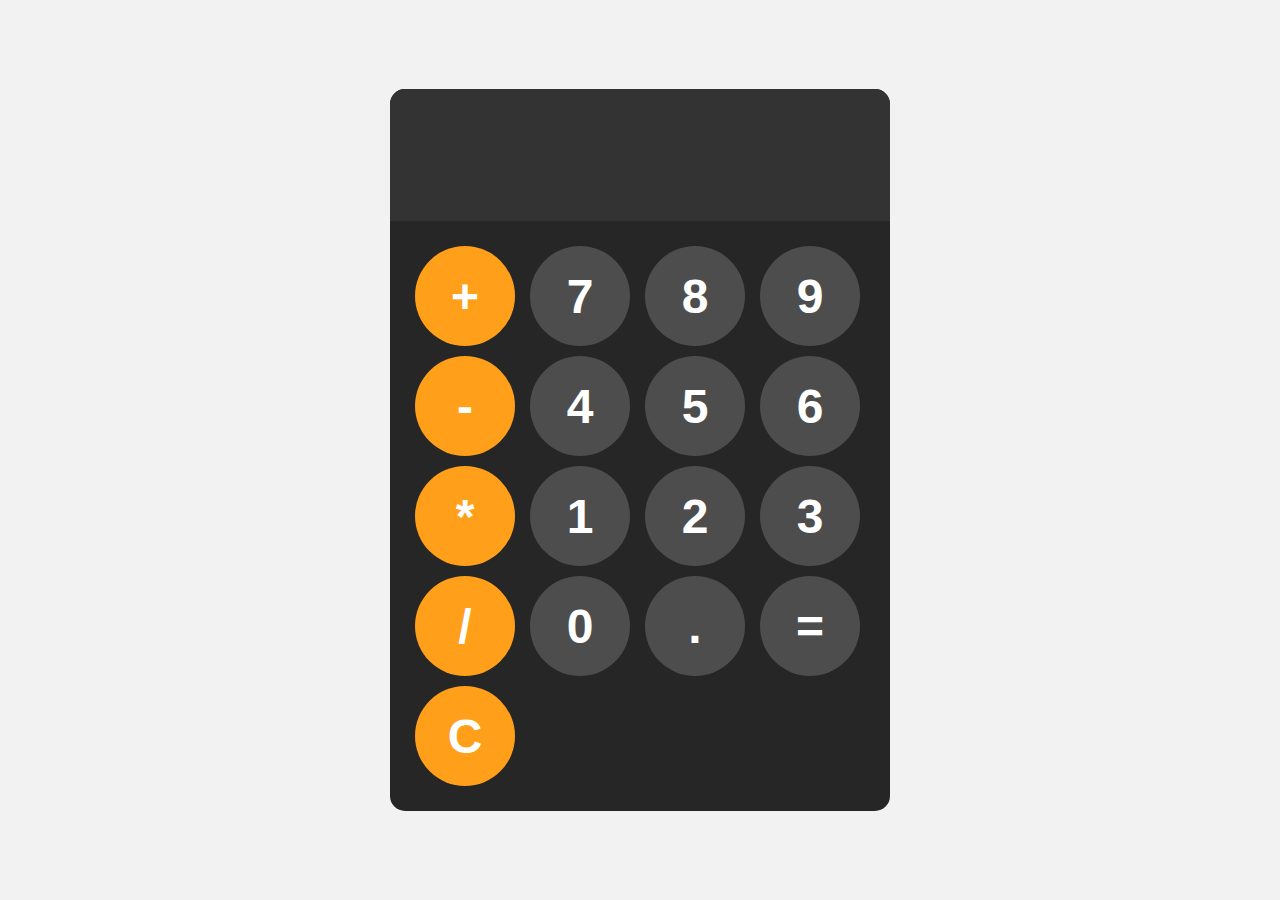
<file: Calculator/index.html>
<!DOCTYPE html>
<html lang="en">
<head>
    <meta charset="UTF-8">
    <meta name="viewport" content="width=device-width, initial-scale=1.0">
    <title>My Calculator</title>
    <link rel="stylesheet" href="style.css">
</head>
<body>
    
    <div id="calculator">
        <input id="display" readonly>
        <div id="keys">
            <button onclick="appendToDisplay('+')" class="operator-btn">+</button>
            <button onclick="appendToDisplay('7')">7</button>
            <button onclick="appendToDisplay('8')">8</button>
            <button onclick="appendToDisplay('9')">9</button>
            <button onclick="appendToDisplay('-')" class="operator-btn">-</button>
            <button onclick="appendToDisplay('4')">4</button>
            <button onclick="appendToDisplay('5')">5</button>
            <button onclick="appendToDisplay('6')">6</button>
            <button onclick="appendToDisplay('*')" class="operator-btn">*</button>
            <button onclick="appendToDisplay('1')">1</button>
            <button onclick="appendToDisplay('2')">2</button>
            <button onclick="appendToDisplay('3')">3</button>
            <button onclick="appendToDisplay('/')" class="operator-btn">/</button>
            <button onclick="appendToDisplay('0')">0</button>
            <button onclick="appendToDisplay('.')">.</button>
            <button onclick="calculate()">=</button>
            <button onclick="clearDisplay()" class="operator-btn">C</button>
        </div>
    </div>

    <script src="index.js"></script>
</body>
</html>
</file>
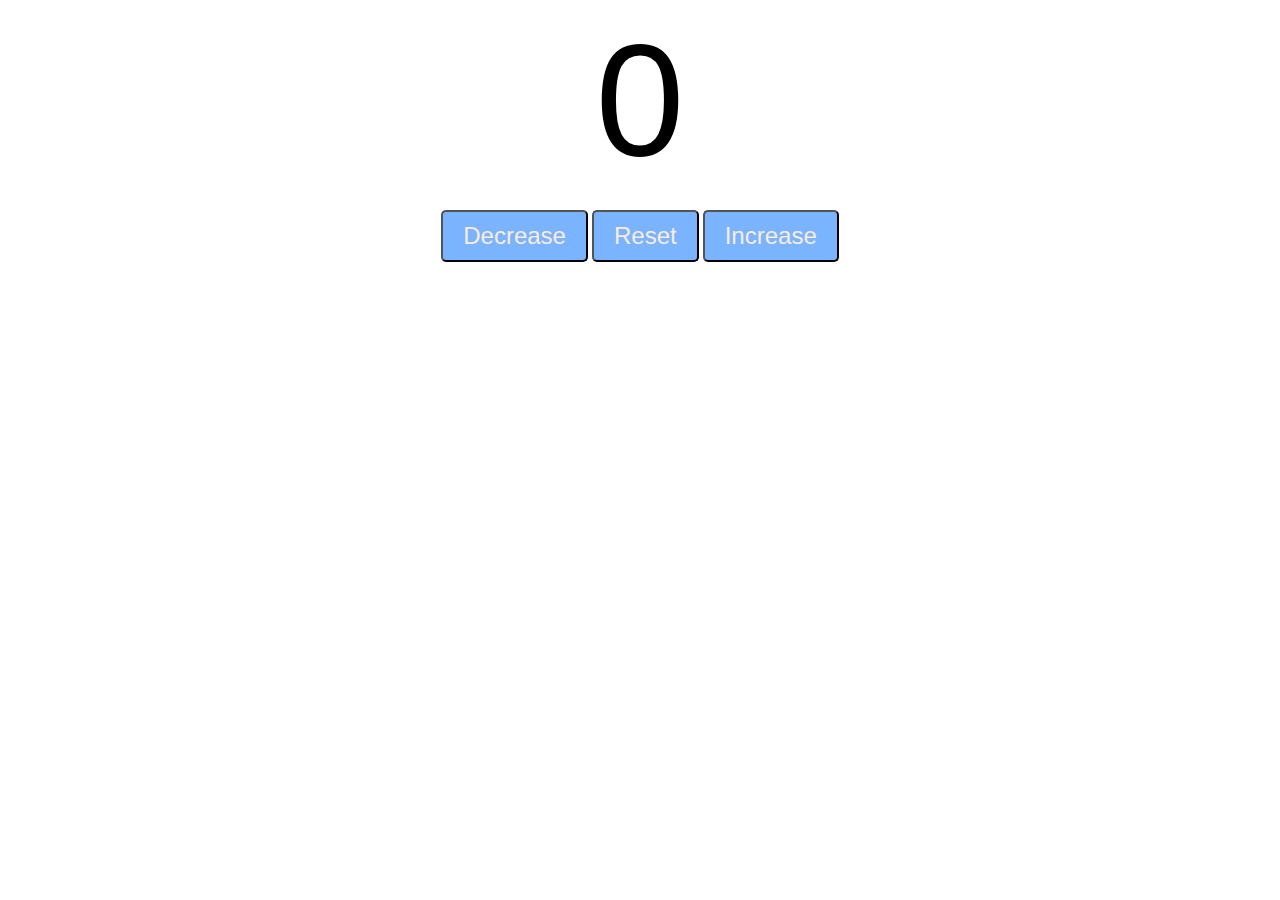
<file: Counter_program/index.html>
<!DOCTYPE html>
<html lang="en">
<head>
    <meta charset="UTF-8">
    <meta name="viewport" content="width=device-width, initial-scale=1.0">
    <title>My Website</title>
    <link rel="stylesheet" href="style.css">
</head>
<body>
    <label id="countLabel">0</label><br>

    <div id="buttonContainer">
        <button id="decreaseButton" class="buttons">Decrease</button>
        <button id="resetButton" class="buttons">Reset</button>
        <button id="increaseButton" class="buttons">Increase</button>
    </div>
    

    <script src="index.js"></script>
</body>
</html>
</file>
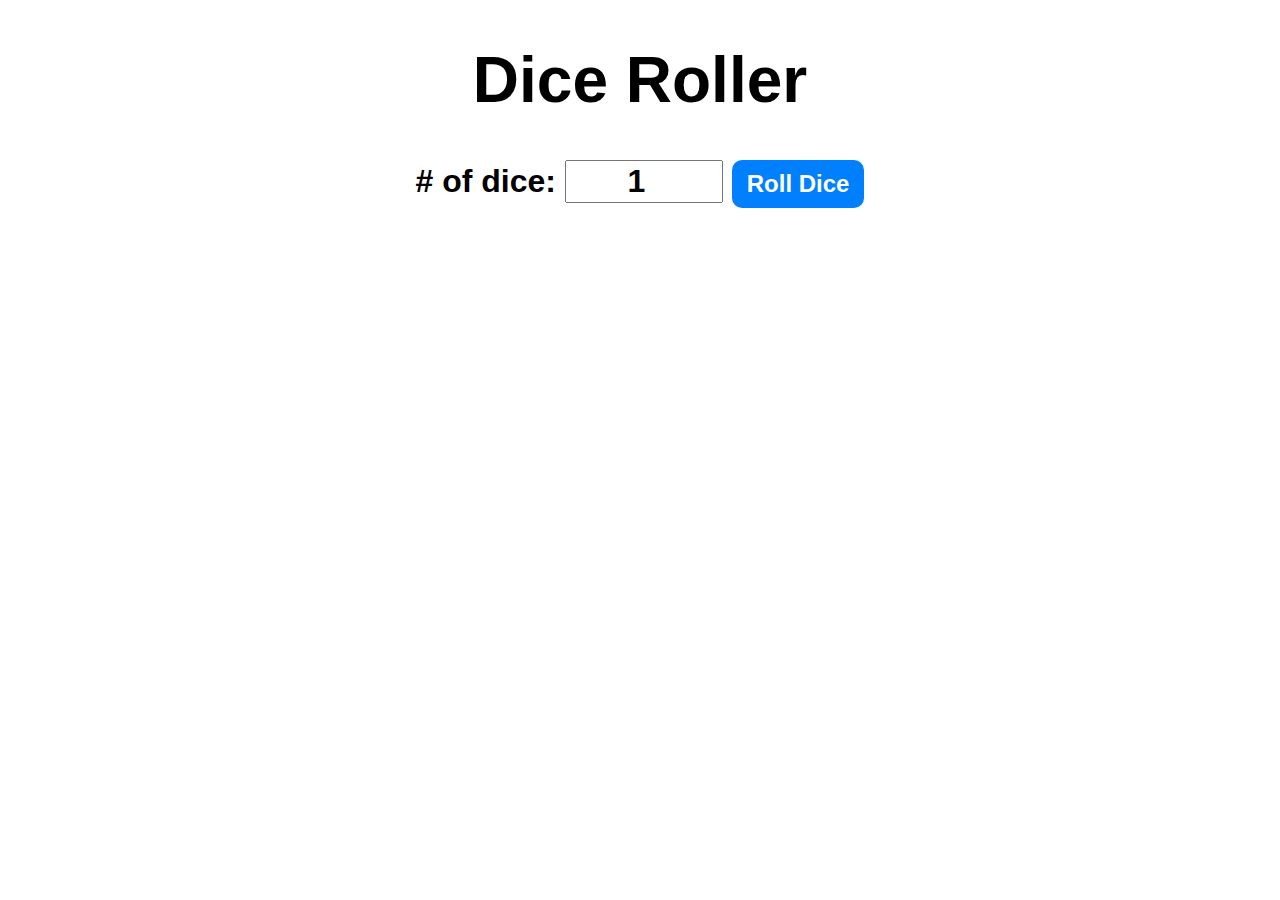
<file: Dice_roller/index.html>
<!DOCTYPE html>
<html lang="en">
<head>
    <meta charset="UTF-8">
    <meta name="viewport" content="width=device-width, initial-scale=1.0">
    <title>Dice Roller</title>
    <link rel="stylesheet" href="style.css">
</head>
<body>
    

    <div id="container">
        <h1>Dice Roller</h1>
        <label for=""># of dice: </label>
        <input type="number" id="numOfDice" value="1" min="1">
        <button onclick="rollDice()">Roll Dice</button>
        <div id="diceResult"></div>
        <div id="diceImages"></div>
    </div>

    <script src="index.js"></script>
</body>
</html>
</file>
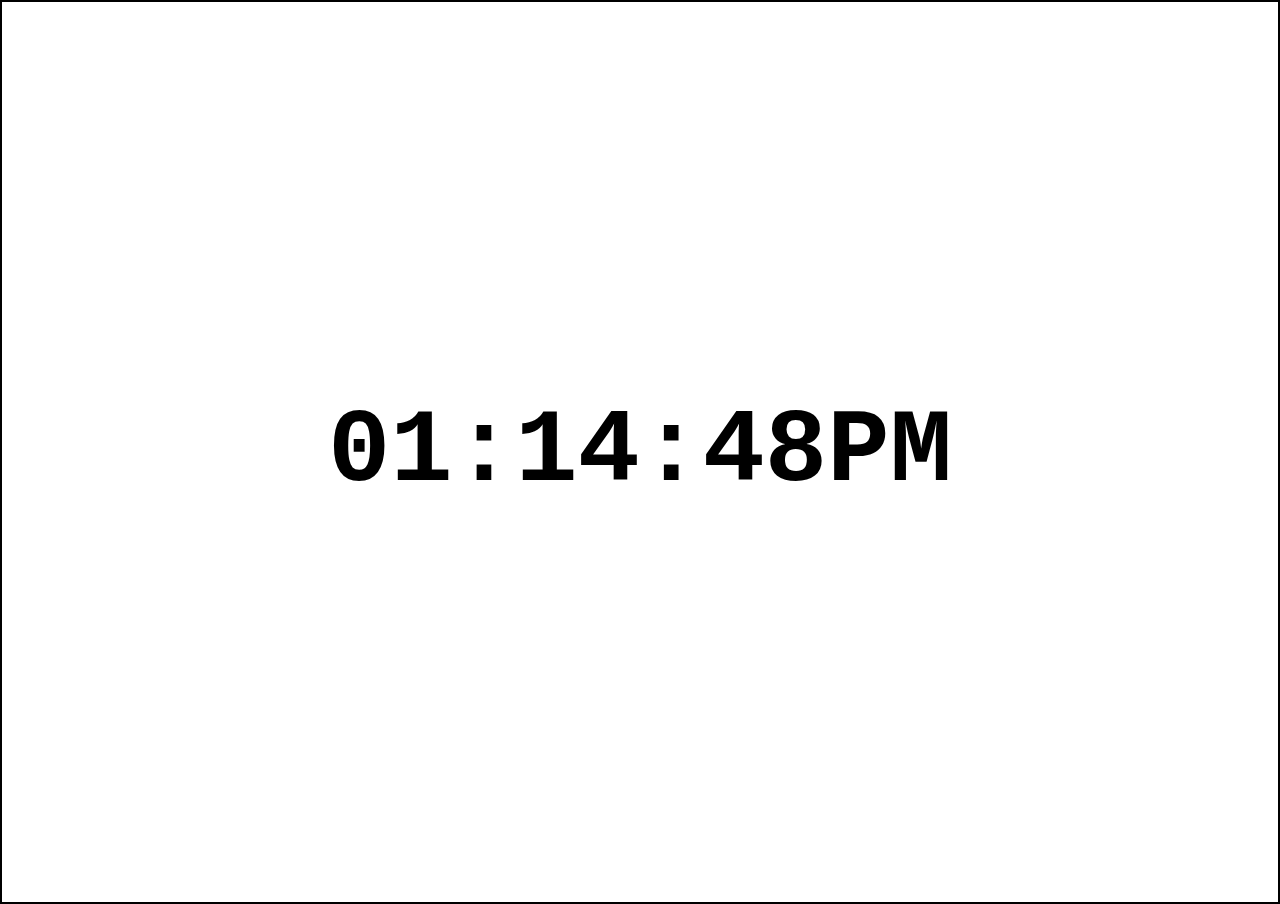
<file: Digital Clock/index.html>
<!DOCTYPE html>
<html lang="en">
<head>
    <meta charset="UTF-8">
    <meta name="viewport" content="width=device-width, initial-scale=1.0">
    <title>Document</title>
    <link rel="stylesheet" href="style.css">
</head>
<body>
    <div id="clock-container">
        <div id="clock">00:00:00</div>
    </div>

    <script src="index.js"></script>
</body>
</html>
</file>
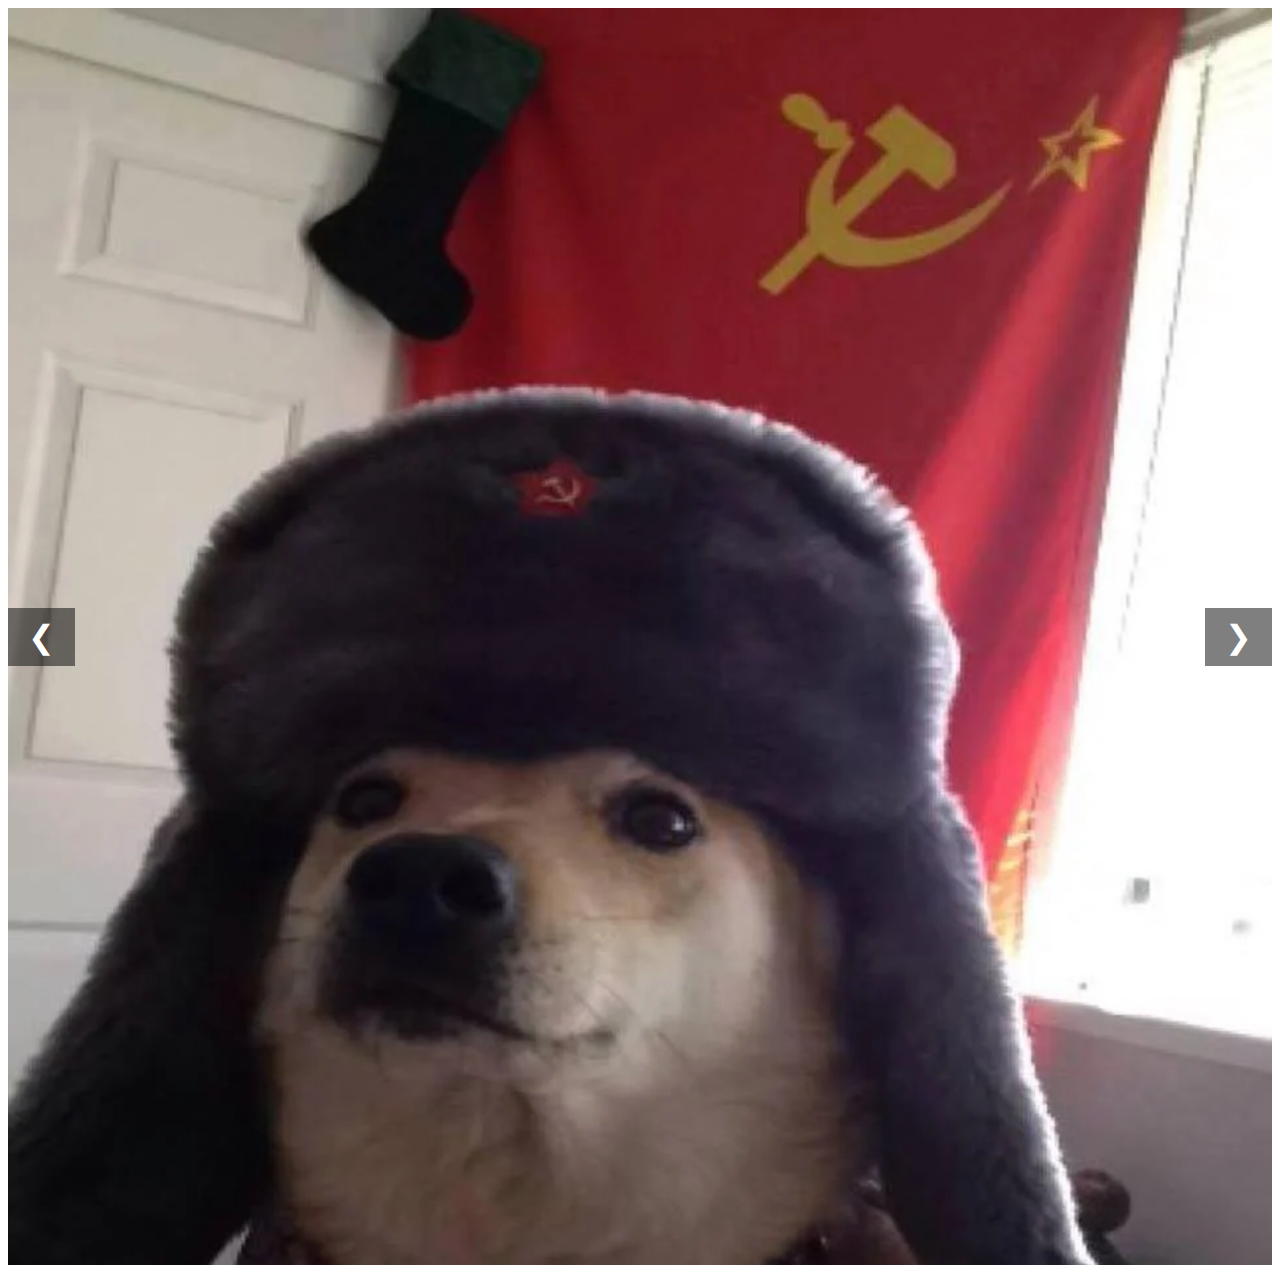
<file: Image Slider/index.html>
<!DOCTYPE html>
<html lang="en">
<head>
    <meta charset="UTF-8">
    <meta name="viewport" content="width=device-width, initial-scale=1.0">
    <title>Document</title>
    <link rel="stylesheet" href="style.css">
</head>
<body>
    <div class="slider">
        <div class="slides">
            <img class="slide" src="./Images/ussr_doge png.png" alt="A cute doggo wearing a hat">
            <img class="slide" src="./Images/Corgi.jpg" alt="A cute corgi">
            <img class="slide" src="./Images/doggo.jpg" alt="A cute doggo">
        </div>
        <button class="prev" onclick="prevSlide()">&#10094</button>
        <button class="next" onclick="nextSlide()">&#10095</button>
    </div>

    <script src="index.js"></script>
</body>
</html>
</file>
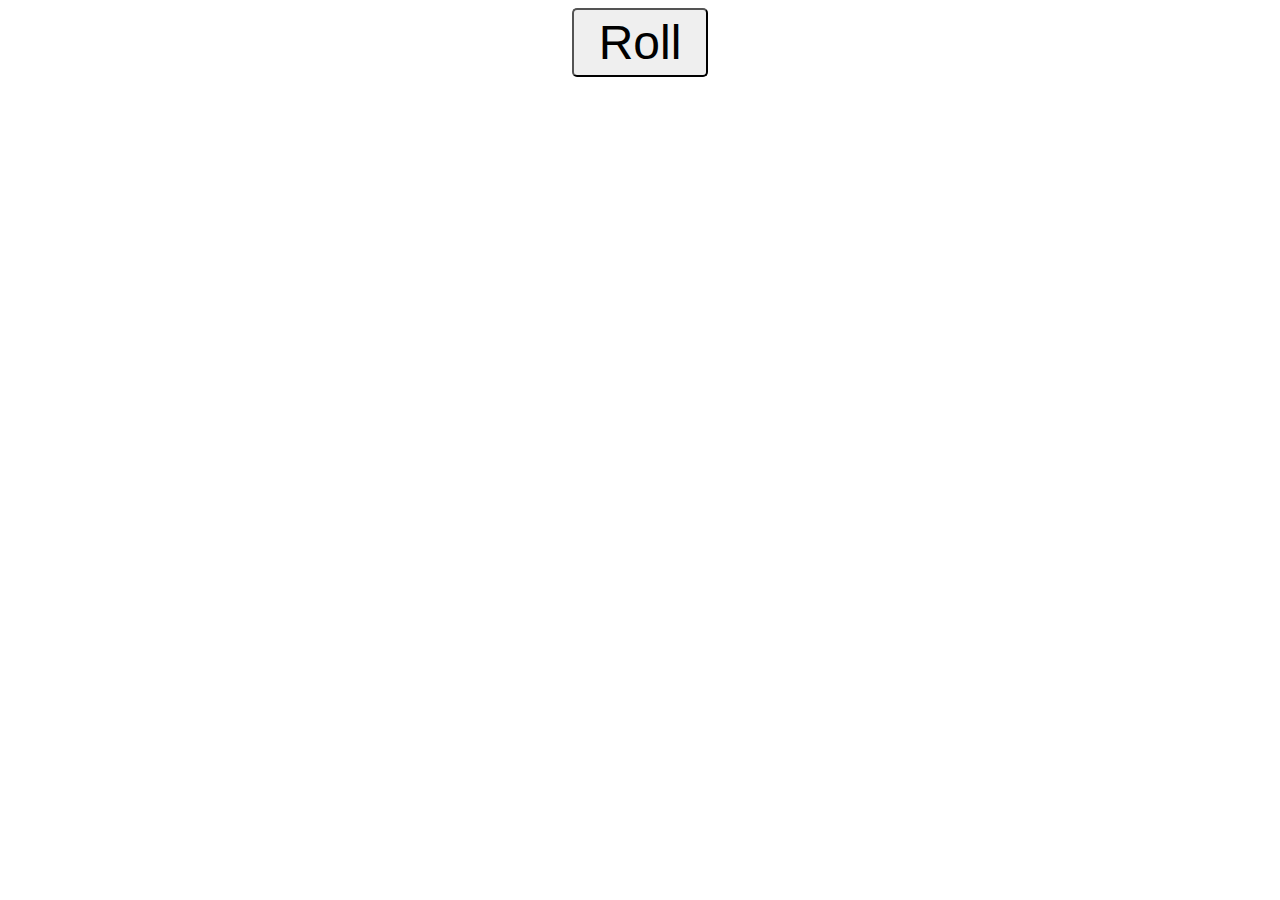
<file: Random_number/index.html>
<!DOCTYPE html>
<html lang="en">
<head>
    <meta charset="UTF-8">
    <meta name="viewport" content="width=device-width, initial-scale=1.0">
    <title>Document</title>
    <link rel="stylesheet" href="style.css">
</head>
<body>
    <button id="myButton">Roll</button><br>
    
    <label id="label1" class="myLabel"></label> <br>
    <label id="label2" class="myLabel"></label> <br>
    <label id="label3" class="myLabel"></label> <br>

    <script src="index.js"></script>
</body>
</html>
</file>
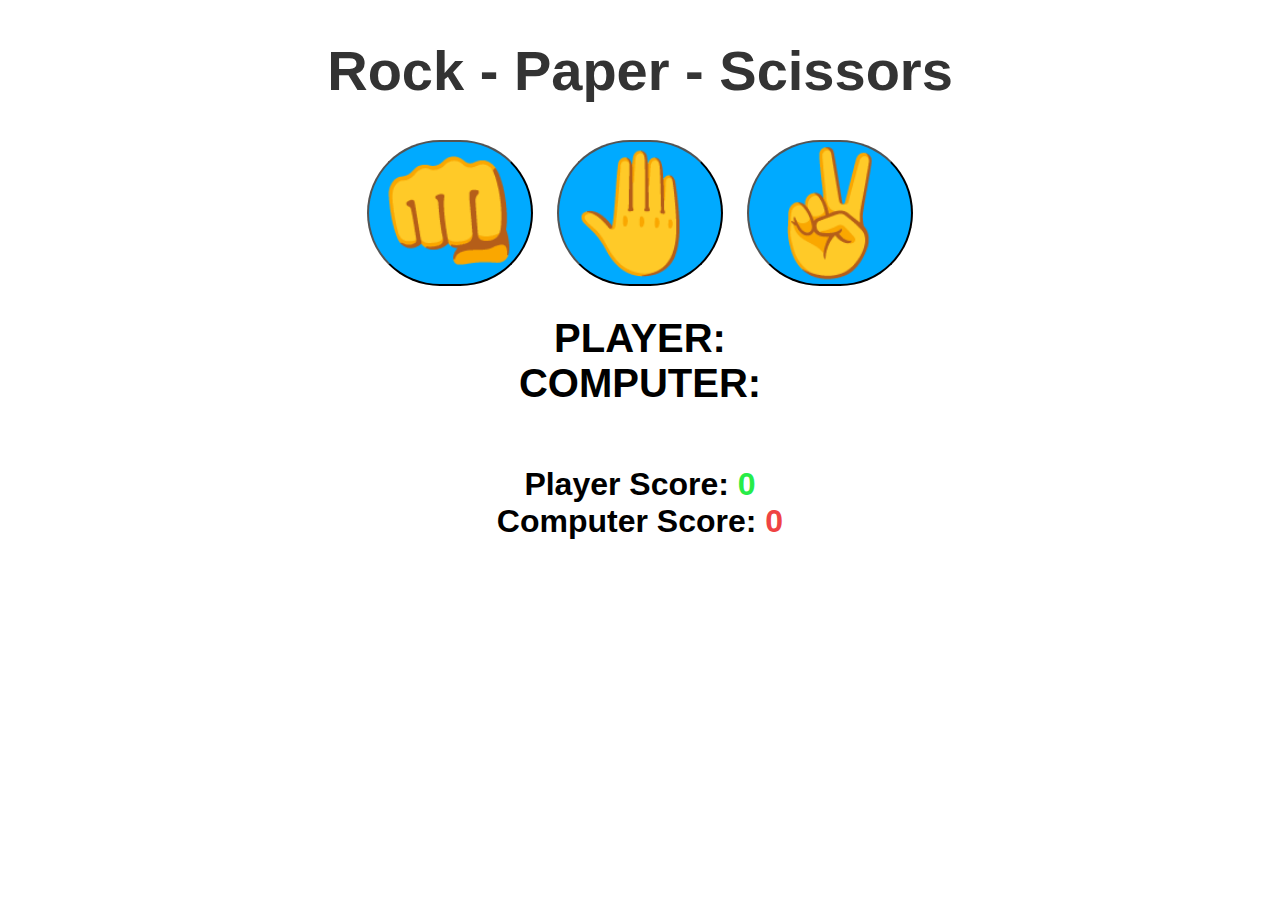
<file: Rock Paper Scissors/index.html>
<!DOCTYPE html>
<html lang="en">
<head>
    <meta charset="UTF-8">
    <meta name="viewport" content="width=device-width, initial-scale=1.0">
    <title>Document</title>
    <link rel="stylesheet" href="style.css">
</head>
<body>  
    <h1>Rock - Paper - Scissors</h1>

    <div class ="choices">
        <button onclick="playGame('rock')">👊</button>
        <button onclick="playGame('paper')">🤚</button>
        <button onclick="playGame('scissors')">✌️</button>
    </div>
    
    <div id ="playerDisplay">
        PLAYER: 
    </div>

    <div id ="computerDisplay">
        COMPUTER: 
    </div>

    <div id ="resultDisplay"></div>

    <div class="scoreDisplay">
        Player Score: 
        <span id="playerScoreDisplay">0</span>
    </div>

    <div class="scoreDisplay">
        Computer Score: 
        <span id="computerScoreDisplay">0</span>
    </div>

    <script src="index.js"></script>
</body>
</html>
</file>
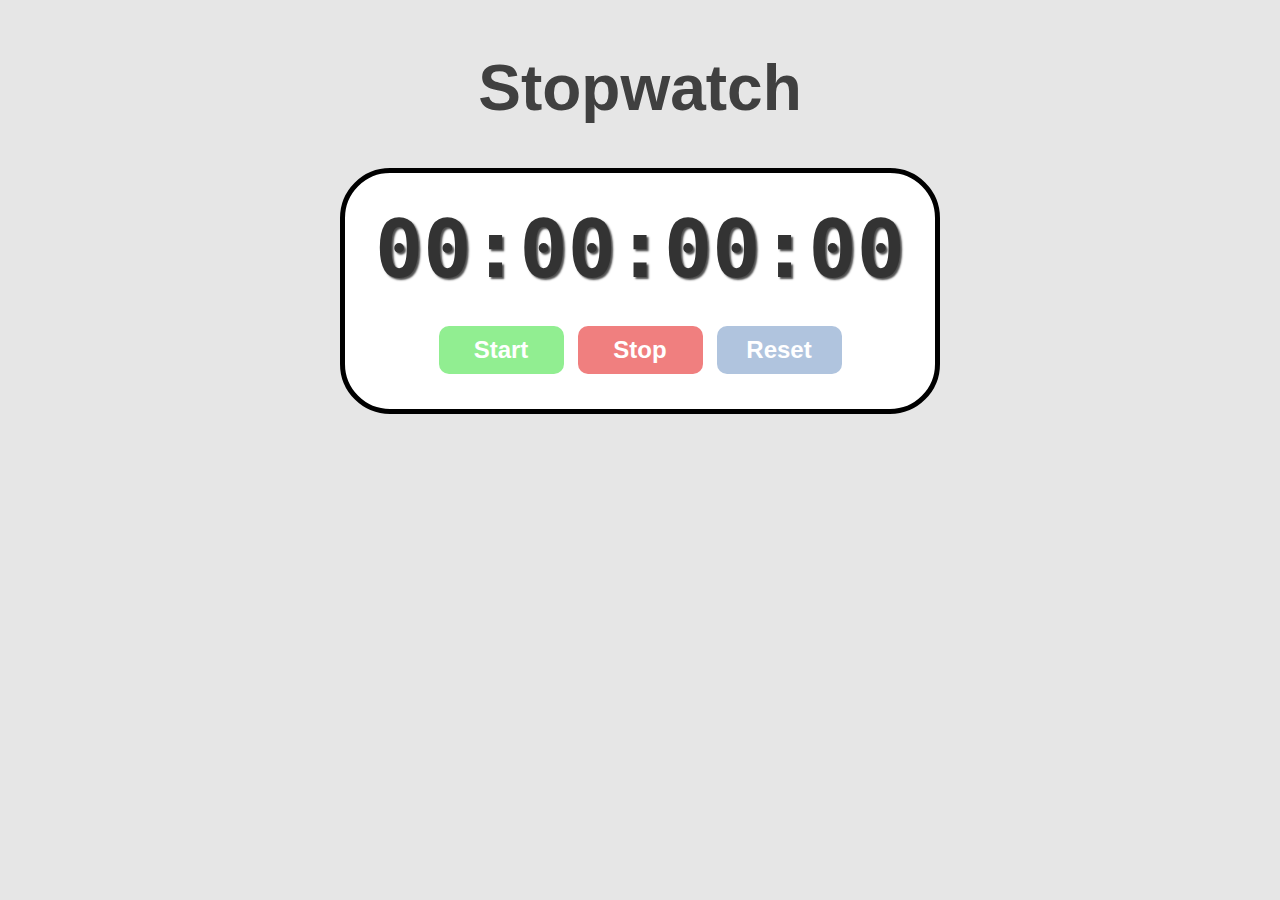
<file: Stopwatch/index.html>
<!DOCTYPE html>
<html lang="en">
<head>
    <meta charset="UTF-8">
    <meta name="viewport" content="width=device-width, initial-scale=1.0">
    <title>Document</title>
    <link rel="stylesheet" href="style.css">
</head>
<body>
    <h1 id="myH1">Stopwatch</h1>
    <div id="container">
        <div id="display">
            00:00:00:00
        </div>
        <div id="controls">
            <button id="startButton" onclick="start()">Start</button>
            <button id="stopButton" 
            onclick="stop()">Stop</button>
            <button id="resetButton" onclick="reset()">Reset</button>
        </div>
    </div>

    <script src="index.js"></script>
</body>
</html>
</file>
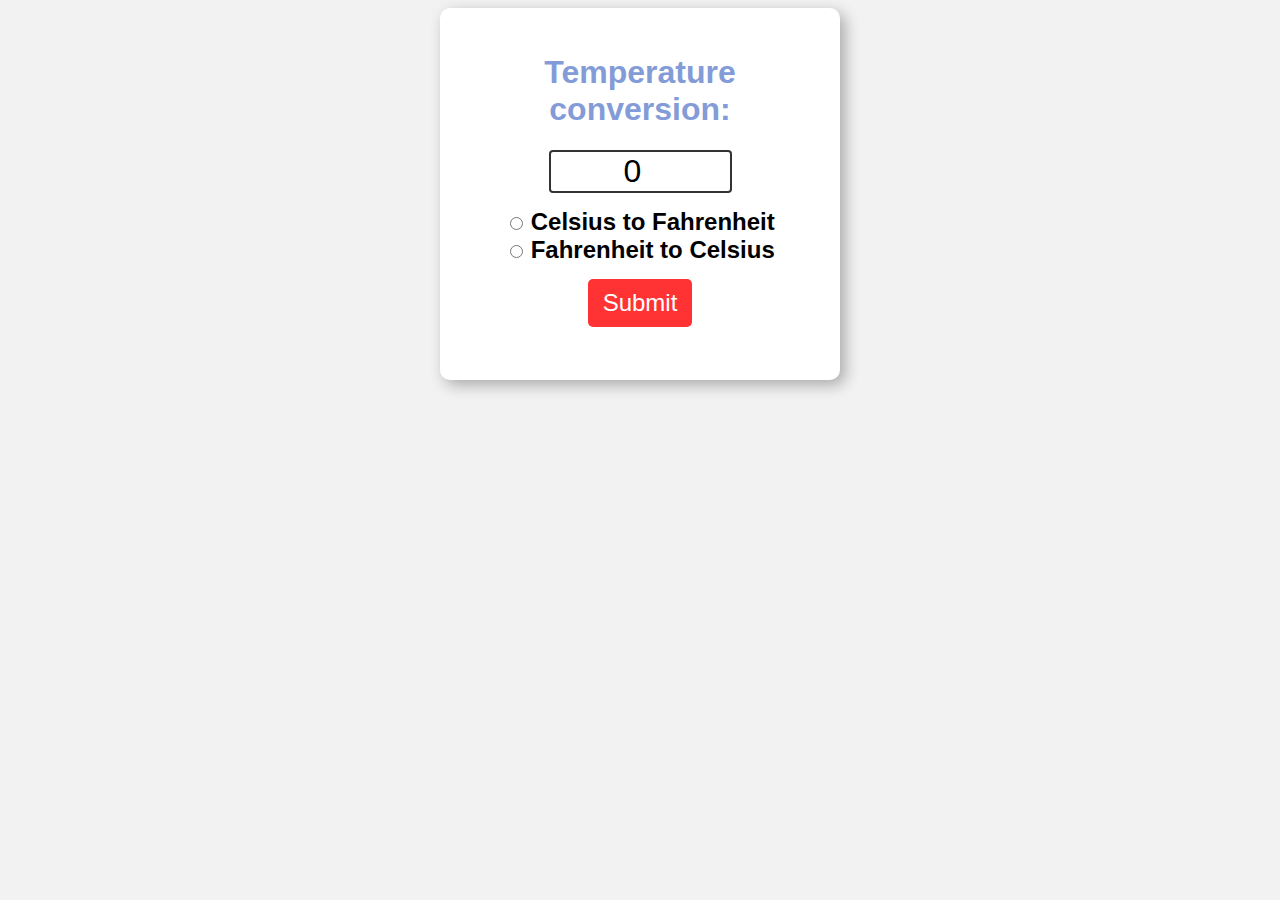
<file: Temp_conversion/index.html>
<!DOCTYPE html>
<html lang="en">
<head>
    <meta charset="UTF-8">
    <meta name="viewport" content="width=device-width, initial-scale=1.0">
    <title>Document</title>
    <link rel="stylesheet" href="style.css">
</head>
<body>
    <form >
        <h1>Temperature conversion:</h1>
        <input type="number" id="textBox" value="0"><br>

        <input type="radio" id="toFahrenheit" name="unit">
        <label for="toFahrenheit">Celsius to Fahrenheit</label><br>

        <input type="radio" id="toCelsius" name="unit">
        <label for="toCelsius">Fahrenheit to Celsius</label><br>

        <button type="button" onclick="convert()">Submit</button>
        <p id="result"></p>
    </form>

    <script src="index.js"></script>
</body>
</html>
</file>
<file: Calculator/style.css>
body{
    margin: 0;
    display: flex;
    justify-content: center;
    align-items: center;
    height: 100vh;
    background-color: hsl(0, 0%, 95%)
}

#calculator{
    font-family: Arial,sans-serif;
    background-color: hsl(0, 0%, 15%);
    border-radius: 15px;
    max-width: 500px;
    overflow: hidden;
}

#display{
    width: 100%;
    padding: 20px;
    font-size: 5rem;
    text-align: left;
    border: none;
    background-color: hsl(0, 0%, 20%);
    color: white;
}

#keys{
    display: grid;
    grid-template-columns: repeat(4, 1fr);
    gap: 10px;
    padding: 25px;
}

button{
    width: 100px;
    height: 100px;
    border-radius: 50px;
    border: none;
    background-color: hsl(0, 0%, 30%);
    color: white;
    font-size: 3rem;
    font-weight: bold;
    cursor: pointer;
}

button:hover{
    background-color: hsl(0, 0%, 40%);
}

button:active{
    background-color: hsl(0, 0%, 50%);
}

.operator-btn{
    background-color: hsl(35, 100%, 55%);
}

.operator-btn:hover{
    background-color: hsl(35, 100%, 65%);
}

.operator-btn:active{
    background-color: hsl(35, 100%, 75%);
}
</file>
<file: Counter_program/style.css>
#countLabel {
    display: block;
    text-align: center;
    font-size: 10em;
    font-family: Helvetica;
}

#buttonContainer {
    text-align: center;
}

.buttons{
    padding: 10px 20px;
    font-size: 1.5em;
    color: antiquewhite;
    background-color: hsl(214, 100%, 74%);
    border-radius: 5px;
    cursor: pointer;
    transition: background-color 0.25s;
}

.buttons:hover{
    background-color: hsl(214, 100%, 56%);
}
</file>
<file: Dice_roller/style.css>
#container{
    font-family: Arial, sans-serif;
    text-align: center;
    font-size: 2rem;
    font-weight: bold;
}

button{
    font-size: 1.5rem;
    padding: 10px 15px;
    border-radius: 10px;
    border: none;
    background-color: hsl(210, 100%, 50%);
    color: white;
    font-weight: bold;
    cursor: pointer;
}

button:hover{
    background-color: hsl(210, 100%, 60%)
}

button:active{
    background-color: hsl(210, 100%, 70%)
}

input{
    font-size: 2rem;
    width: 150px;
    text-align: center;
    font-weight: bold;
}

#diceResult{
    margin: 25px;
}

#diceImages img{
    width: 150px;
    margin: 5px;
}
</file>
<file: Digital Clock/style.css>
body{
    margin: 0;
    /*For pssible background images */
    background-image: url();
    background-position: center;
    background-repeat: no-repeat;
    background-size: cover;
    background-attachment: fixed;
}

#clock-container{
    display: flex;
    justify-content: center;
    align-items: center;
    height: 100vh;
    border: 2px solid;
}

#clock{
    font-family: monospace;
    font-size: 6.5rem;
    font-weight: bold;
    text-align: center;
    backdrop-filter: blur(5px);
    width: 100%;
    background-color: hsla(0, 0%, 100%, 0.1);
}
</file>
<file: Image Slider/style.css>
.slider{
    position: relative;
    width: 100%;
    margin: auto;
    overflow: hidden;
}

.slider img{
    width: 100%;
    display: none;
}

img.displaySlide{
    display: block;
    animation-name: fade;
    animation-duration: 1.5s;
}

.slider button{
    position: absolute;
    top: 50%;
    transform: translateY(-50%);
    font-size: 2rem;
    background-color: hsla(0, 0%, 0%, 0.5);
    color: white;
    border: none;
    cursor: pointer;
    padding: 10px 20px;
}

.previous{
    left: 0;
}

.next{
    right: 0;
}

@keyframes fade {
    from {opacity: .5;}
    to {opacity: 1;}
}
</file>
<file: Random_number/style.css>
body{
    font-family: Verdana;
    text-align: center;
}

#myButton {
    font-size: 3em;
    padding: 5px 25px;
    border-radius: 5px;
}

.myLabel{
    font-size: 3em;
}
</file>
<file: Rock Paper Scissors/style.css>
body{
    font-family: Arial, sans-serif;
    font-weight: bold;
    margin: 0;
    display: flex;
    flex-direction: column;
    align-items: center;
}

h1{
    font-size: 3.5rem;
    color: hsl(0, 0%, 20%);
}

.choices{
    margin-bottom: 30px;
}

.choices button{
    font-size: 7.5rem;
    min-width: 160px;
    margin: 0 10px;
    border-radius: 250px;
    background-color: hsl(200, 100%, 50%);
    cursor: pointer;
    transition: background-color 0.5s ease;
}

.choices button:hover{
    background-color: hsl(200, 100%, 70%);
}

#playerDisplay, #computerDisplay{
    font-size: 2.5rem;
}

#resultDisplay{
    font-size: 5rem;
    margin: 30px 0;
}

.scoreDisplay{
    font-size: 2rem;
}

.greenText, #playerScoreDisplay{
    color: hsl(130, 84%, 54%);
}

.redText, #computerScoreDisplay{
    color: hsl(0, 84%, 60%);
}
</file>
<file: Stopwatch/style.css>
body{
    display: flex;
    flex-direction: column;
    align-items: center;
    background-color: hsl(0, 0%, 90%);
}

#myH1{
    font-size: 4rem;
    font-family: Arial,sans-serif;
    color: hsl(0, 0%, 25%);
}

#container{
    display: flex;
    flex-direction: column;
    align-items: center;
    border: 5px solid;
    border-radius: 50px;
    padding: 30px;
    background-color: white;
}

#display{
    font-size: 5rem;
    font-family: monospace;
    font-weight: bold;
    color: hsl(0, 0%, 20%);
    text-shadow: 2px 2px 2px hsla(0, 0%, 0%, 0.7);
    margin-bottom: 25px;
}

#controls button{
    font-size: 1.5rem;
    font-weight: bold;
    padding: 10px 20px;
    margin: 5px;
    min-width: 125px;
    border: none;
    border-radius: 10px;
    cursor: pointer;
    color: white;
    transition: background-color 0.5s ease;
}

#startButton{
    background-color: hsl(120, 73%, 75%);
}

#startButton:hover{
    background-color: hsl(120, 73%, 85%);
}

#stopButton{
    background-color: hsl(0, 79%, 72%);
}

#stopButton:hover{
    background-color: hsl(0, 79%, 82%);
}

#resetButton{
    background-color: hsl(214, 41%, 78%);
}

#resetButton:hover{
    background-color: hsl(214, 41%, 88%);
}
</file>
<file: Temp_conversion/style.css>
body{
    font-family: Arial, sans-serif;
    background-color: hsl(0, 0%, 95%);
}

h1{
    color: hsl(222, 52%, 68%);
}

form{
    background-color: hsl(0, 0%, 100%);
    text-align: center;
    max-width: 350px;
    margin: auto;
    padding: 25px;
    border-radius: 10px;
    box-shadow: 5px 5px 15px hsla(0, 0%, 0%, 0.3);
}

#textBox{
    width: 50%;
    text-align: center;
    font-size: 2em;
    border: 2px solid hsla(0, 0%, 0%, 0.8);
    border-radius: 4px;
    margin-bottom: 15px;
}

label{
    font-size: 1.5em;
    font-weight: bold;
}

button{
    margin-top: 15px;
    background-color: hsl(0, 100%, 60%);
    color: white;
    font-size: 1.5em;
    border: none;
    padding: 10px 15px;
    border-radius: 5px;
    cursor: pointer;
}

button:hover{
    background-color: hsl(0, 100%, 50%);
}

#result{
    font-size: 1.75em;
    font-weight: bold;
}
</file>
